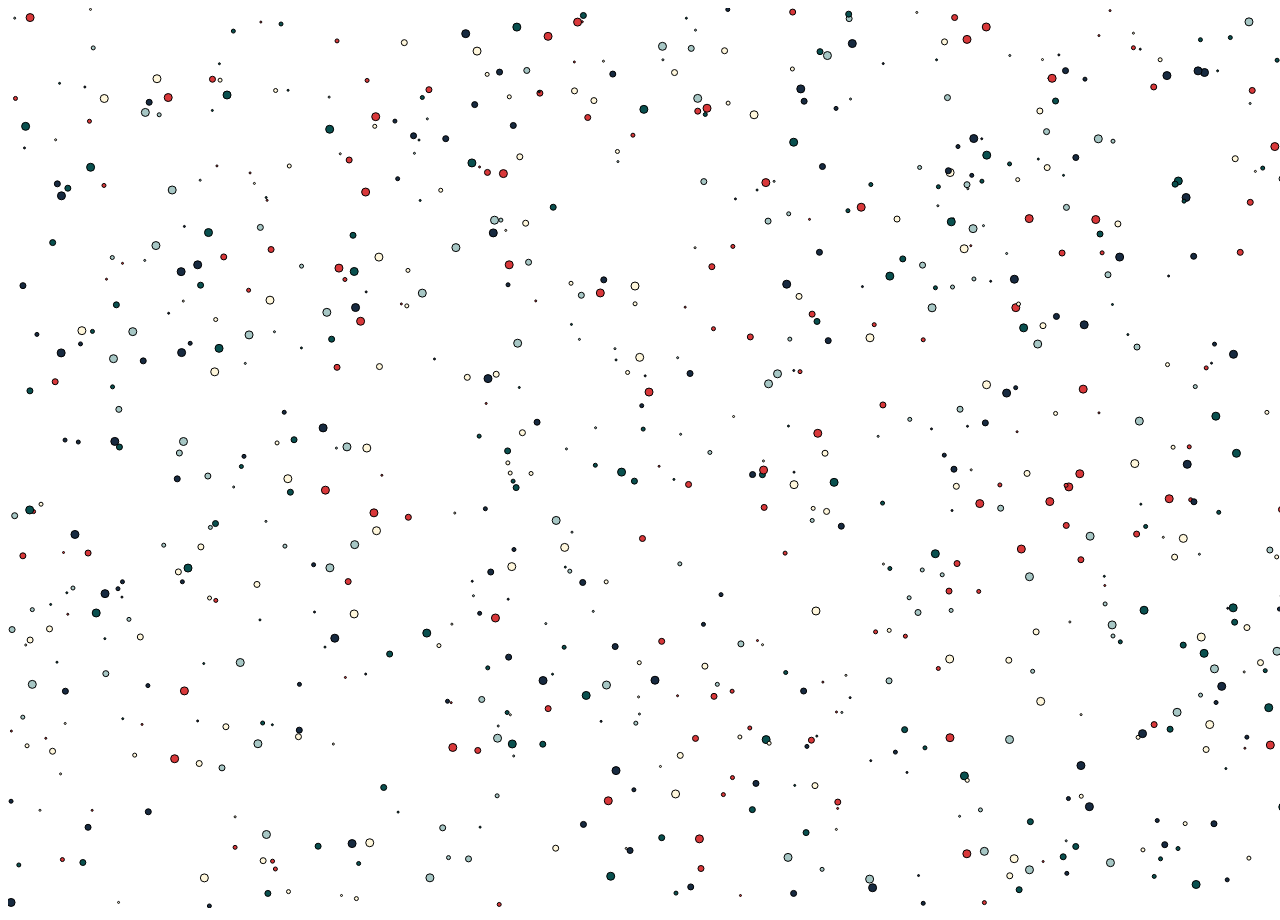
<file: index.html>
<!DOCTYPE html>
<html lang="en">
<head>
    <meta charset="UTF-8">
    <meta name="viewport" content="width=device-width, initial-scale=1.0">
    <meta http-equiv="X-UA-Compatible" content="ie=edge">
    <title>Canvas</title>
    <link rel="preload" href="src/css/styles.css" type="text/css" />
</head>
<body>
    <canvas></canvas>
    <script async type="text/javascript" src="src/js/canvas.js"></script>
    
</body>
</html>
</file>
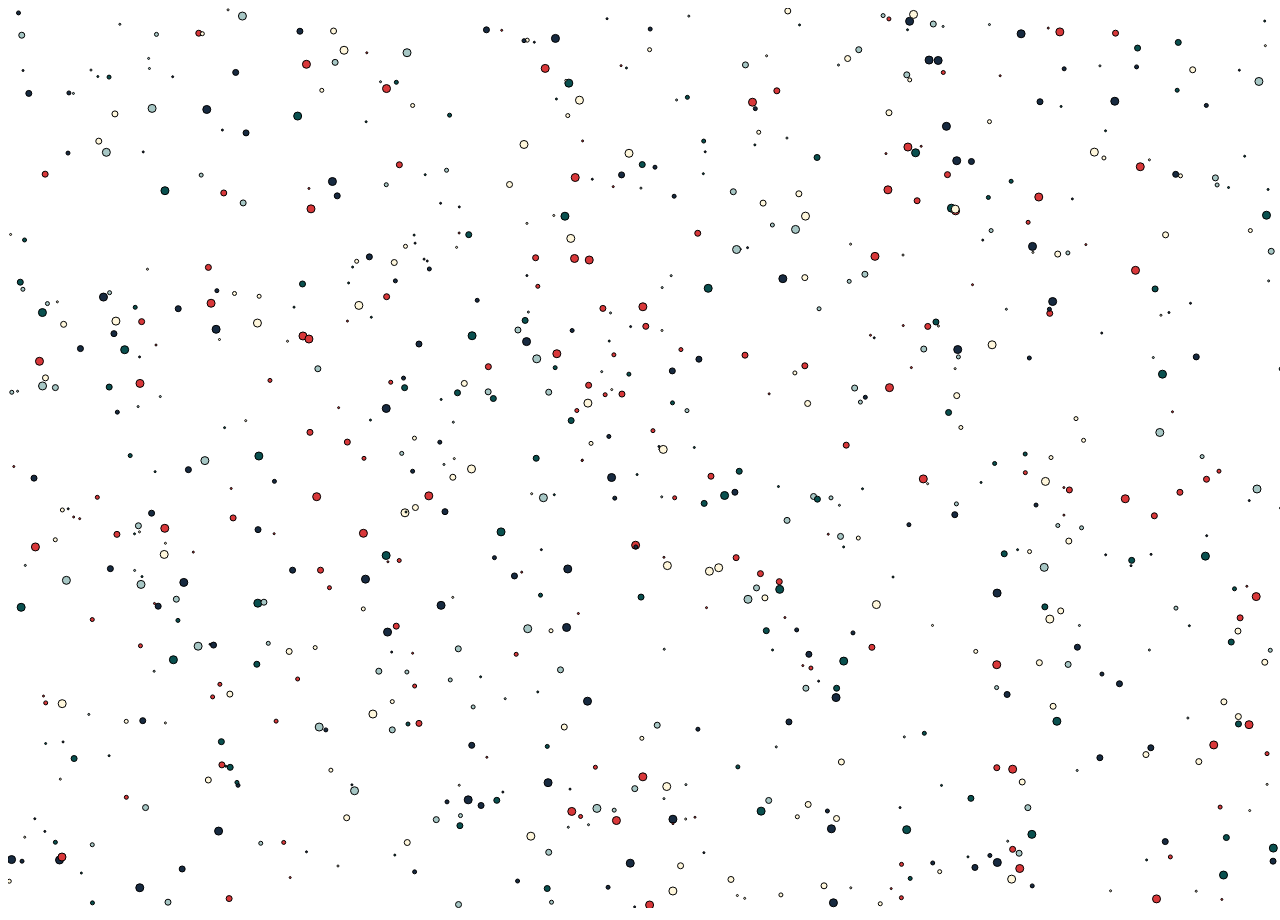
<file: balls.html>
<!DOCTYPE html>
<html lang="en">
<head>
    <meta charset="UTF-8">
    <meta name="viewport" content="width=device-width, initial-scale=1.0">
    <meta http-equiv="X-UA-Compatible" content="ie=edge">
    <title>Balls</title>
    <link rel="preload" href="src/css/balls.css" type="text/css" />
</head>
<body>
    <canvas></canvas>
    <script async type="text/javascript" src="src/js/balls.js"></script>
    
</body>
</html>
</file>
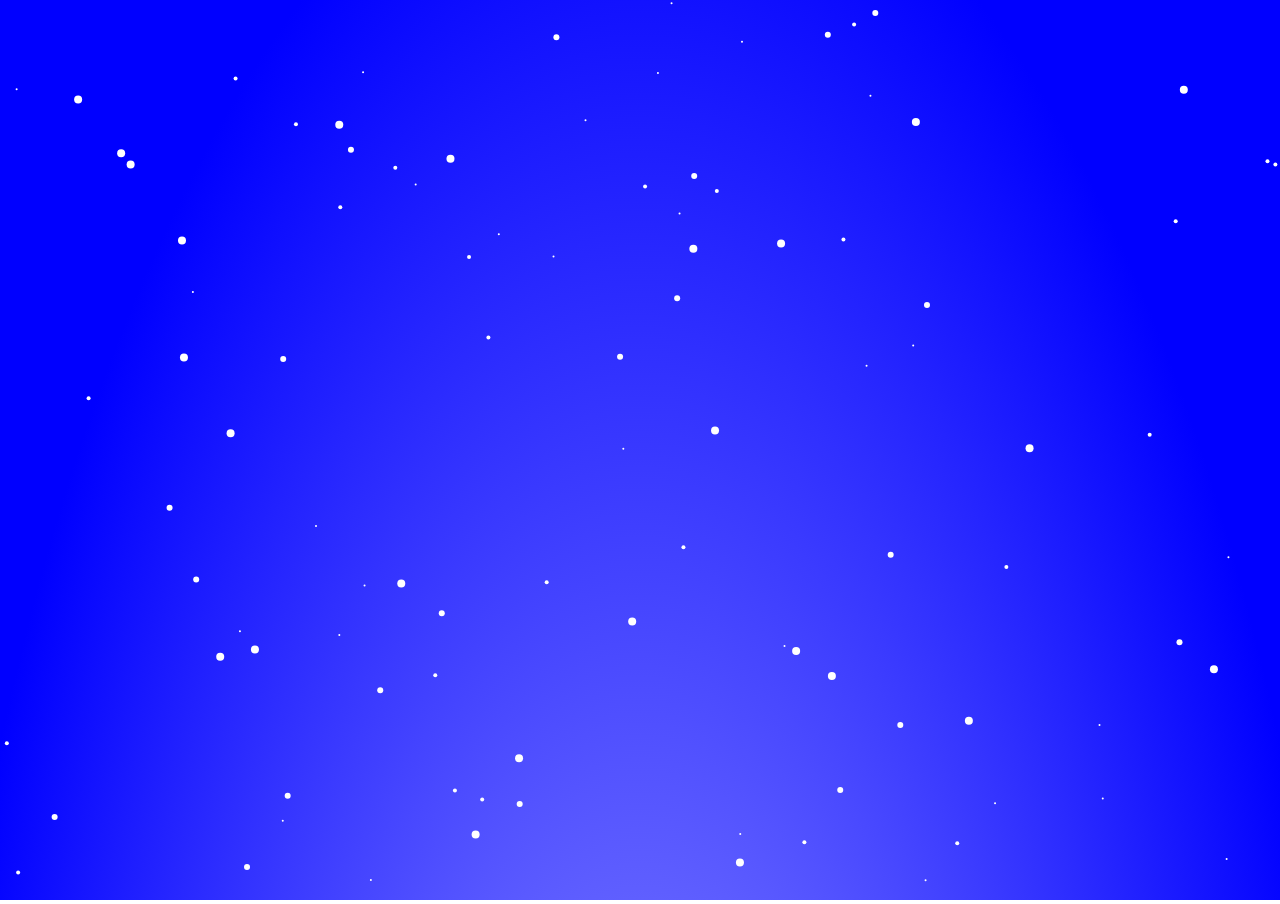
<file: falldown.html>
<!DOCTYPE html>
<html lang="en">
<head>
    <meta charset="UTF-8">
    <meta name="viewport" content="width=device-width, initial-scale=1.0">
    <meta http-equiv="X-UA-Compatible" content="ie=edge">
    <title>Fall Down</title>
    <link rel="stylesheet" href="src/css/falldown.css" type="text/css"/>
</head>
<body>
    <canvas></canvas>
    
    <script type="text/javascript" src="src/js/falldown.js"></script>
    
</body>
</html>
</file>
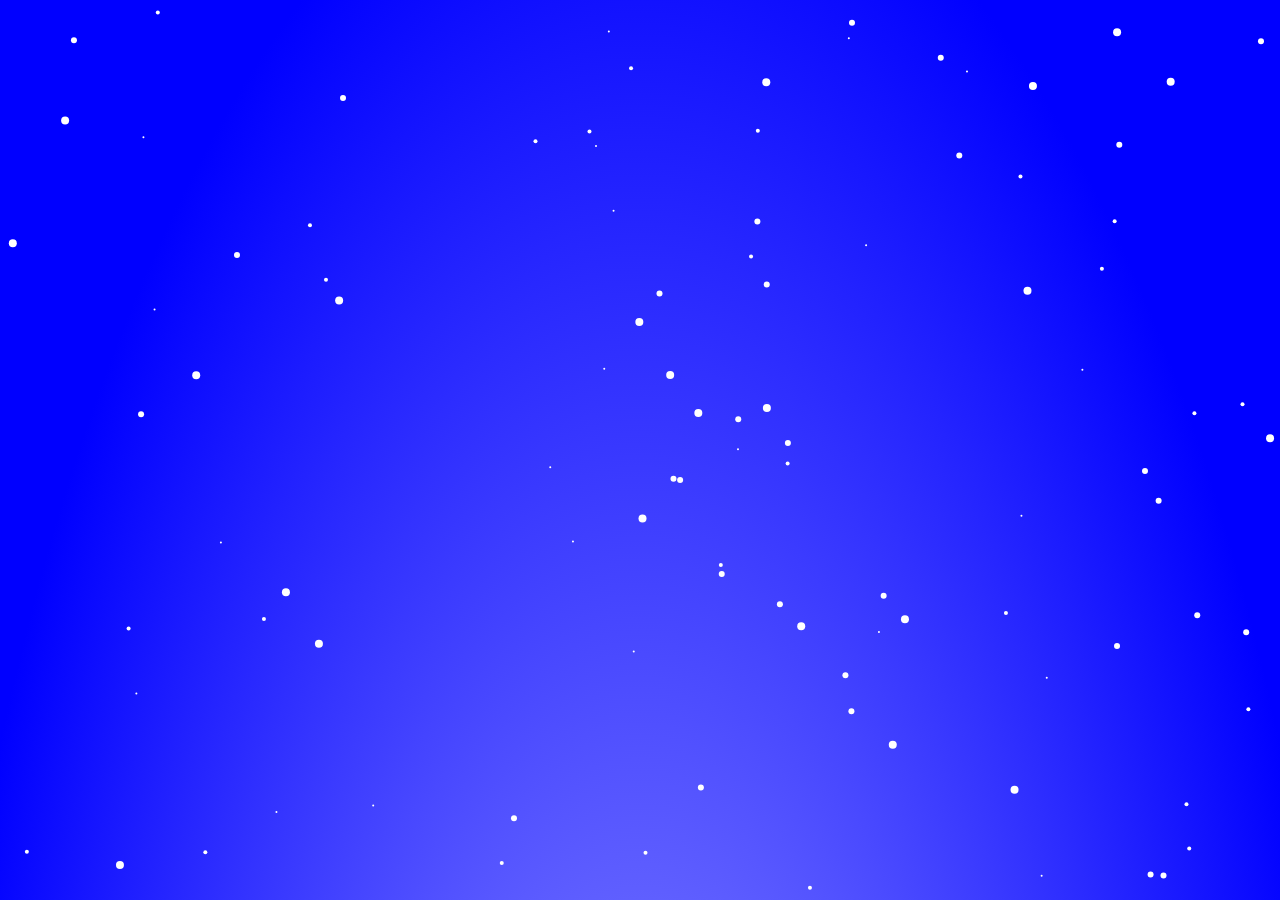
<file: floatup.html>
<!DOCTYPE html>
<html lang="en">
<head>
    <meta charset="UTF-8">
    <meta name="viewport" content="width=device-width, initial-scale=1.0">
    <meta http-equiv="X-UA-Compatible" content="ie=edge">
    <title>FloatUp</title>
    <link rel="stylesheet" href="src/css/floatup.css" type="text/css"/>
</head>
<body>
    <canvas></canvas>
    
    <script type="text/javascript" src="src/js/floatup.js"></script>
    
</body>
</html>
</file>
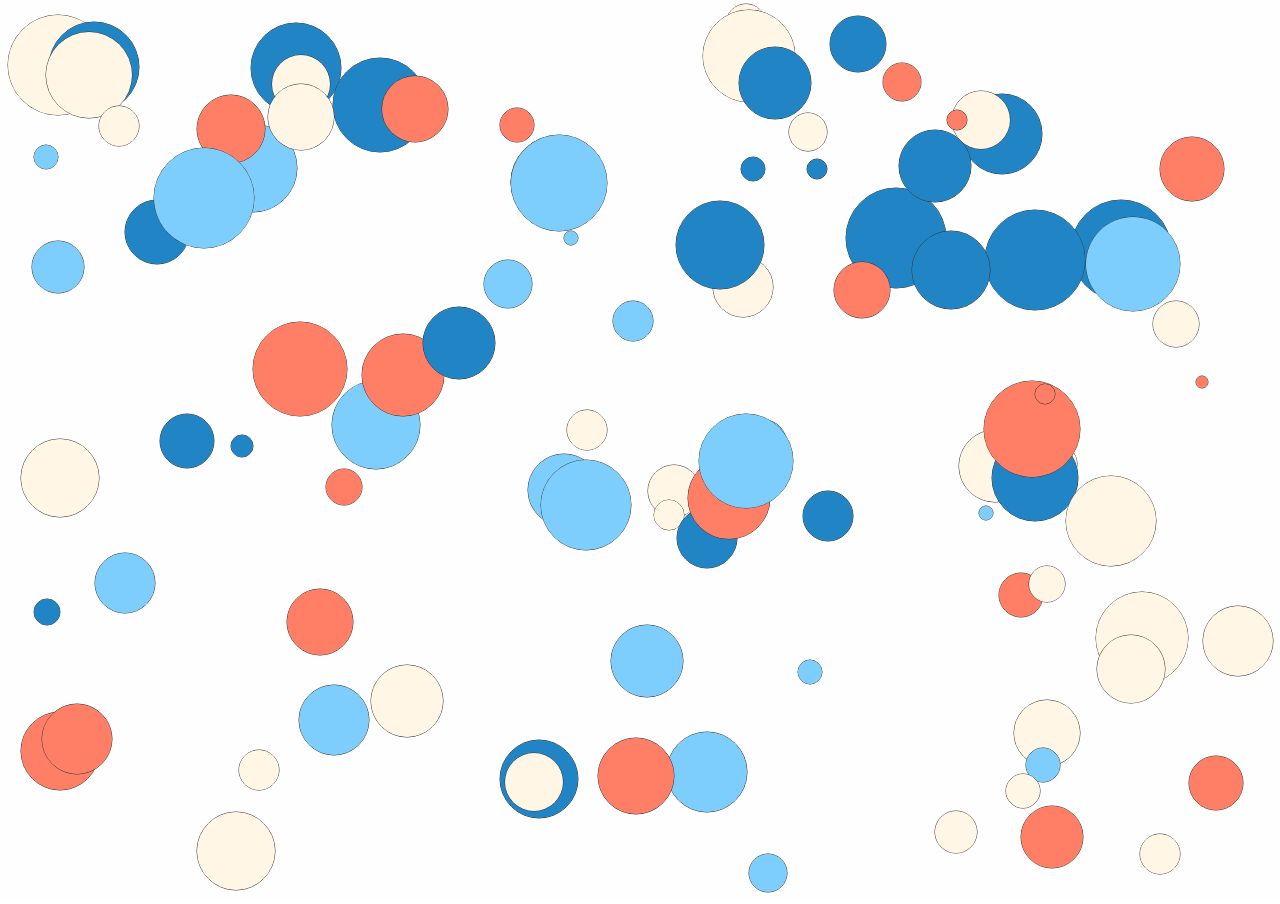
<file: gravity.html>
<!DOCTYPE html>
<html lang="en">
<head>
    <meta charset="UTF-8">
    <meta name="viewport" content="width=device-width, initial-scale=1.0">
    <meta http-equiv="X-UA-Compatible" content="ie=edge">
    <title>Gravity</title>
    <link rel="stylesheet" href="src/css/gravity.css" type="text/css"/>
</head>
<body>
    <canvas></canvas>
    
    <script type="text/javascript" src="src/js/gravity.js"></script>
    
</body>
</html>
</file>
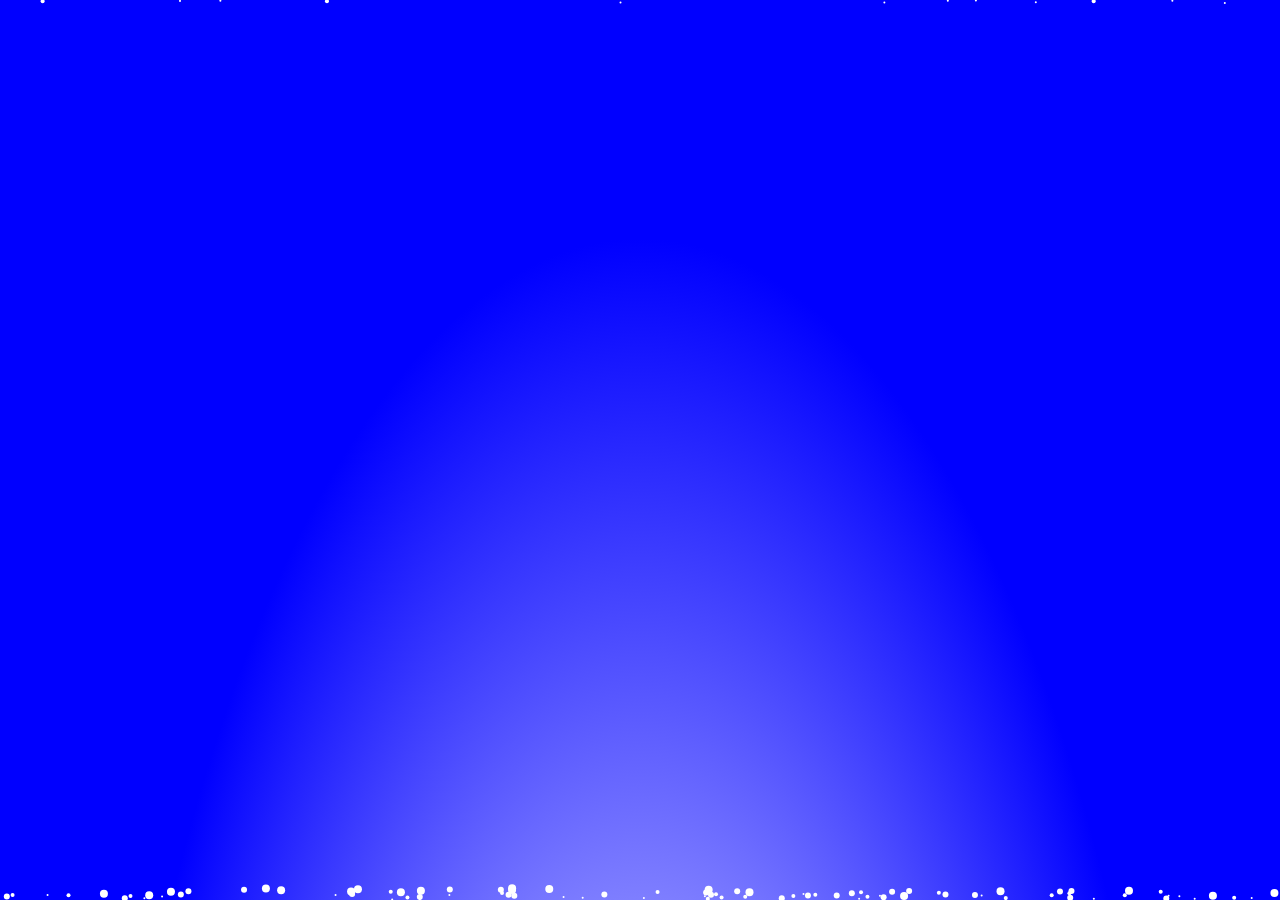
<file: vertical.html>
<!DOCTYPE html>
<html lang="en">
<head>
    <meta charset="UTF-8">
    <meta name="viewport" content="width=device-width, initial-scale=1.0">
    <meta http-equiv="X-UA-Compatible" content="ie=edge">
    <title>Vertical</title>
    <link rel="stylesheet" href="src/css/vertical.css" type="text/css"/>
</head>
<body>
    <canvas></canvas>
    
    <script type="text/javascript" src="src/js/vertical.js"></script>
    
</body>
</html>
</file>
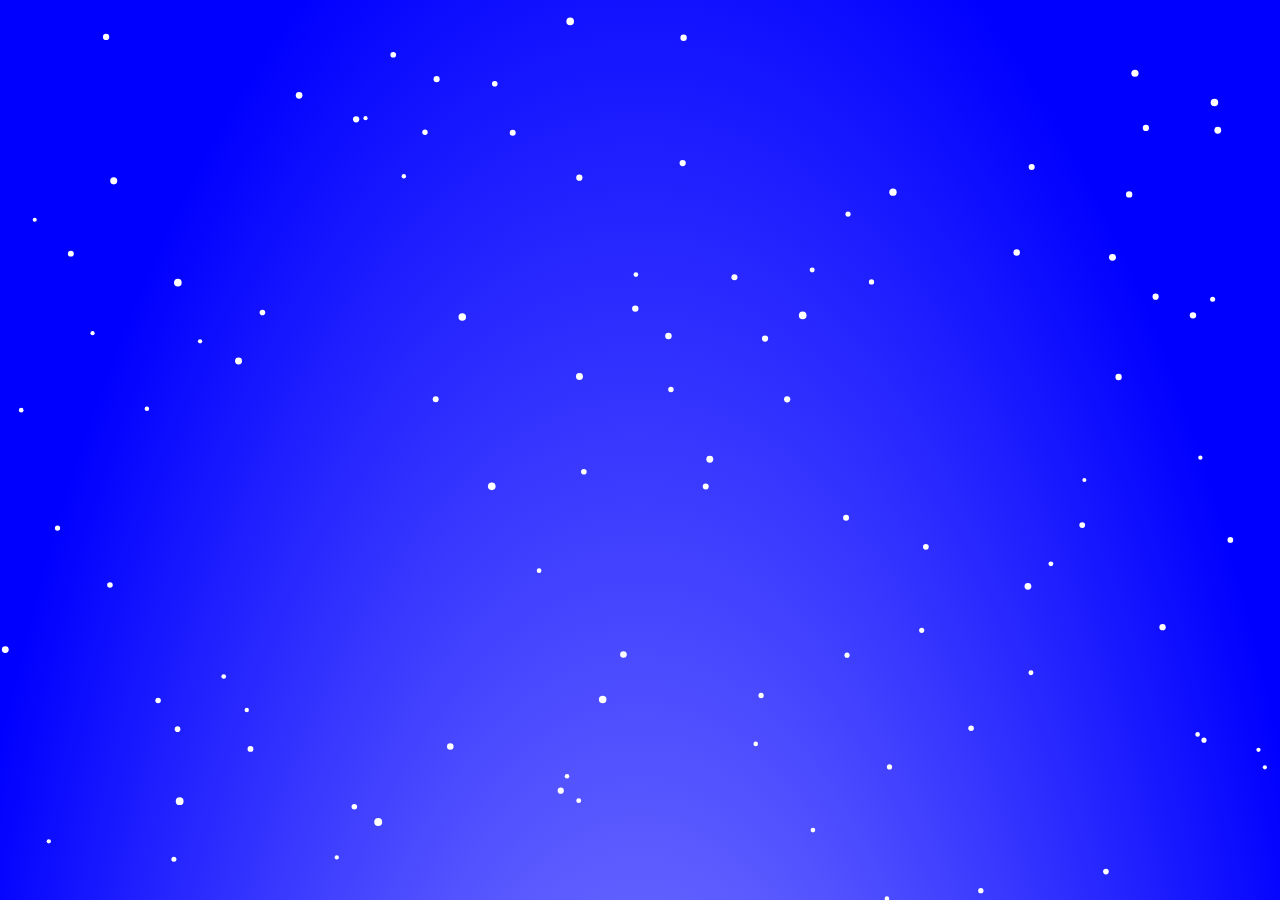
<file: weather-left.html>
<!DOCTYPE html>
<html lang="en">
<head>
    <meta charset="UTF-8">
    <meta name="viewport" content="width=device-width, initial-scale=1.0">
    <meta http-equiv="X-UA-Compatible" content="ie=edge">
    <title>Weather Left</title>
    <link rel="stylesheet" href="src/css/weather-left.css" type="text/css"/>
</head>
<body>
    <canvas></canvas>
    
    <script type="text/javascript" src="src/js/weather-left.js"></script>
    
</body>
</html>
</file>
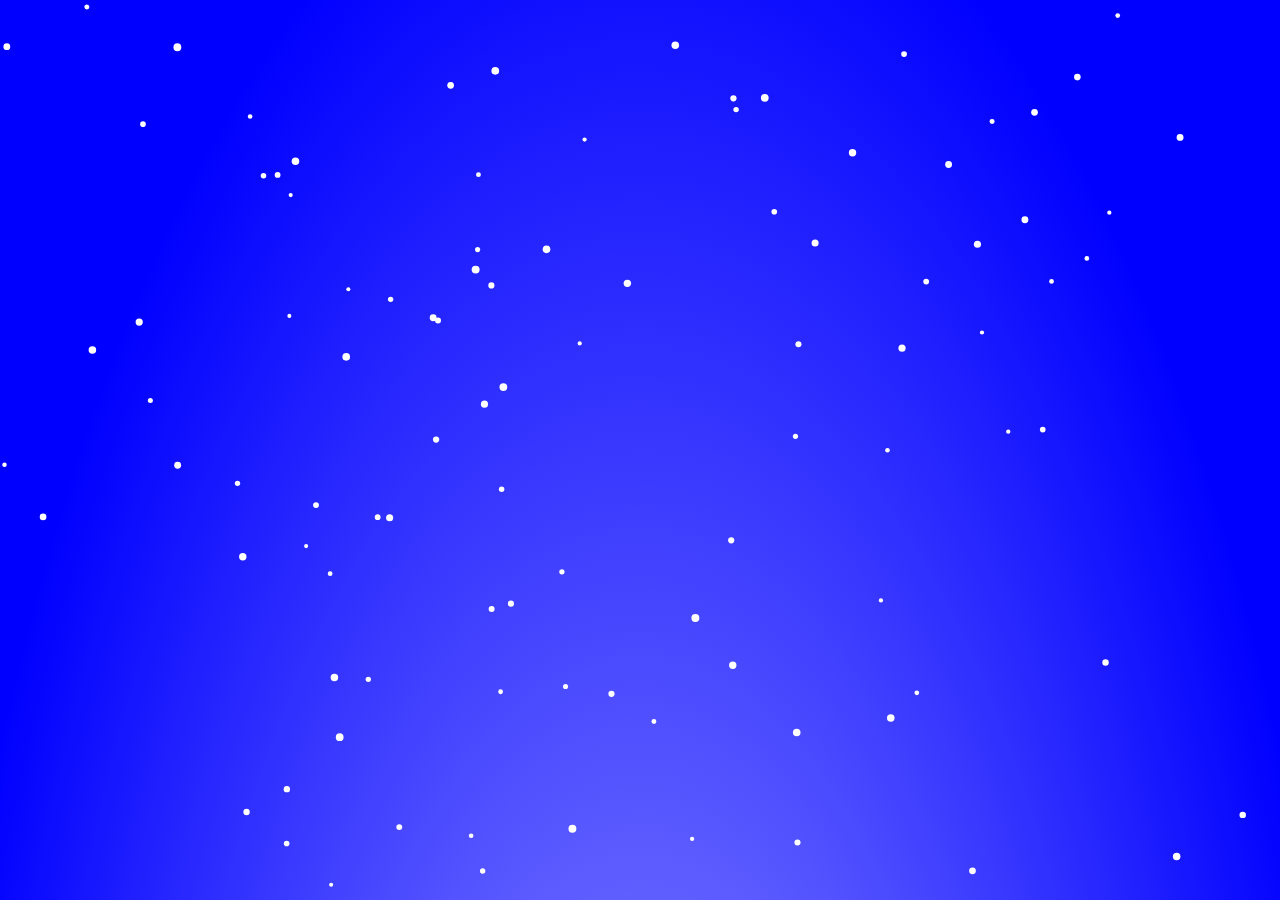
<file: weather-right.html>
<!DOCTYPE html>
<html lang="en">
<head>
    <meta charset="UTF-8">
    <meta name="viewport" content="width=device-width, initial-scale=1.0">
    <meta http-equiv="X-UA-Compatible" content="ie=edge">
    <title>Weather</title>
    <link rel="stylesheet" href="src/css/weather-right.css" type="text/css"/>
</head>
<body>
    <canvas></canvas>
    
    <script type="text/javascript" src="src/js/weather-right.js"></script>
    
</body>
</html>
</file>
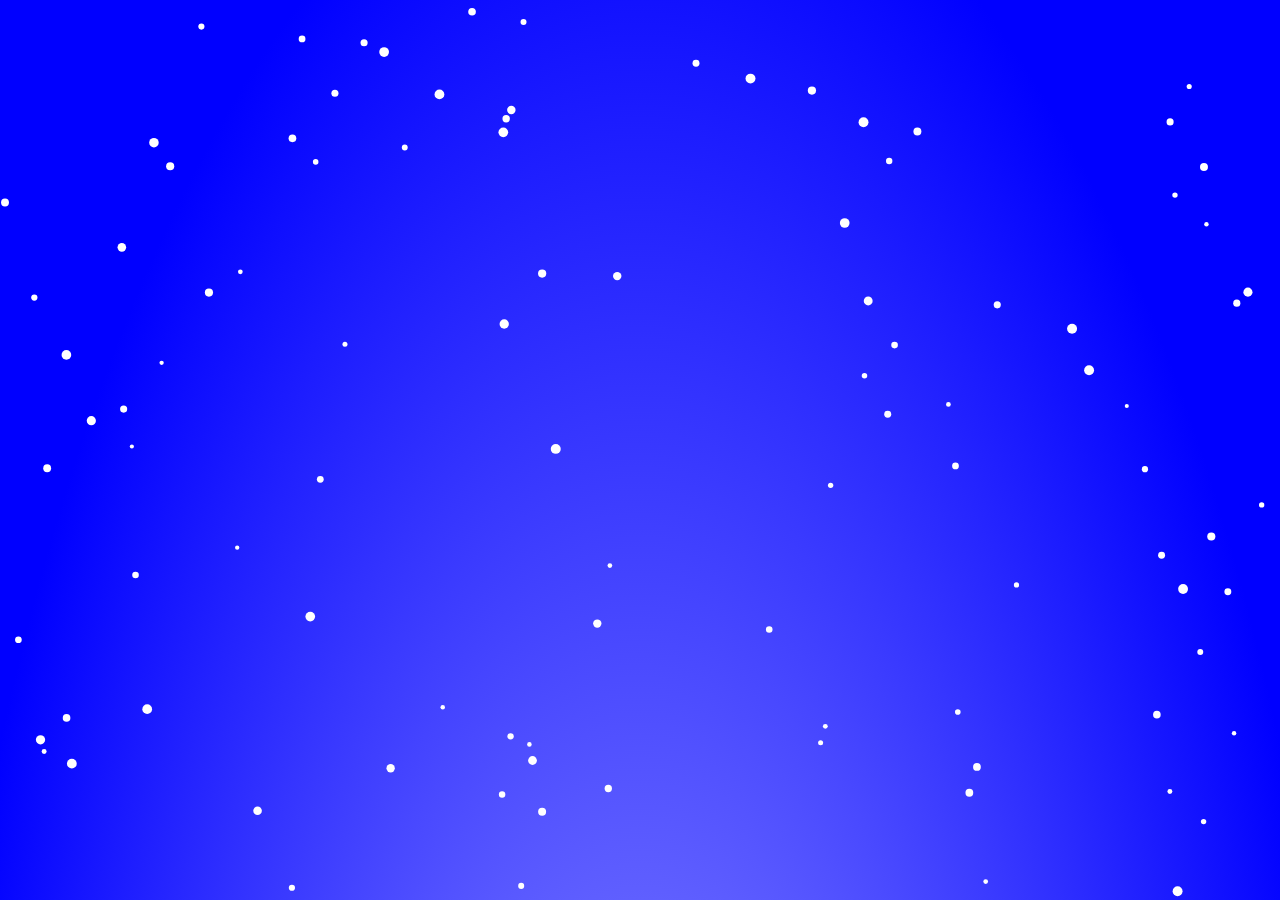
<file: weather.html>
<!DOCTYPE html>
<html lang="en">
<head>
    <meta charset="UTF-8">
    <meta name="viewport" content="width=device-width, initial-scale=1.0">
    <meta http-equiv="X-UA-Compatible" content="ie=edge">
    <title>Weather</title>
    <link rel="stylesheet" href="src/css/weather.css" type="text/css"/>
</head>
<body>
    <canvas></canvas>
    
    <script type="text/javascript" src="src/js/weather.js"></script>
    
</body>
</html>
</file>
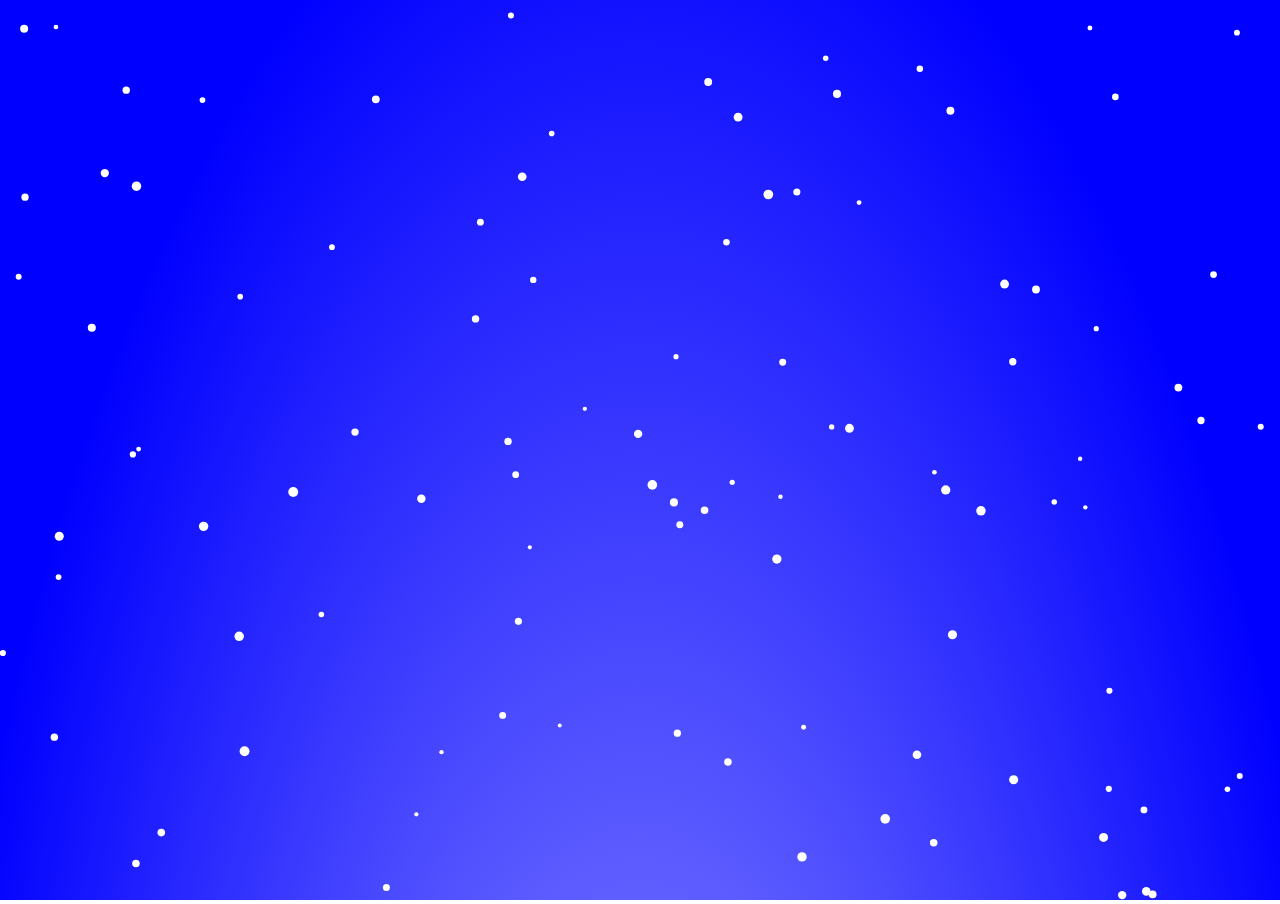
<file: wobbledown.html>
<!DOCTYPE html>
<html lang="en">
<head>
    <meta charset="UTF-8">
    <meta name="viewport" content="width=device-width, initial-scale=1.0">
    <meta http-equiv="X-UA-Compatible" content="ie=edge">
    <title>Wobble Down</title>
    <link rel="stylesheet" href="src/css/wobbledown.css" type="text/css"/>
</head>
<body>
    <canvas></canvas>
    
    <script type="text/javascript" src="src/js/wobbledown.js"></script>
    
</body>
</html>
</file>
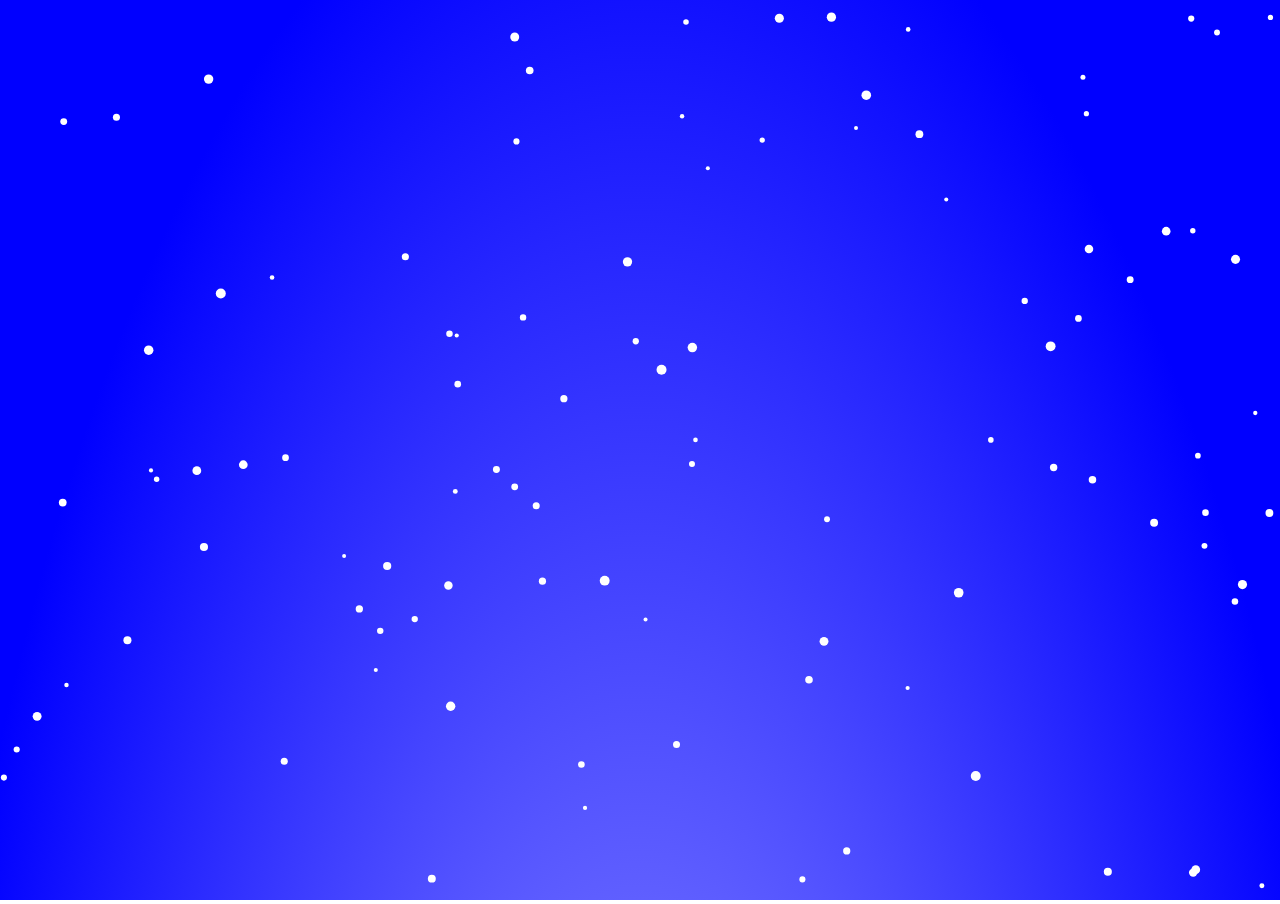
<file: wobbleup.html>
<!DOCTYPE html>
<html lang="en">
<head>
    <meta charset="UTF-8">
    <meta name="viewport" content="width=device-width, initial-scale=1.0">
    <meta http-equiv="X-UA-Compatible" content="ie=edge">
    <title>Wobble Up</title>
    <link rel="stylesheet" href="src/css/wobbleup.css" type="text/css"/>
</head>
<body>
    <canvas></canvas>
    
    <script type="text/javascript" src="src/js/wobbleup.js"></script>
    
</body>
</html>
</file>
<file: src/css/styles.css>
html,body {
    margin: 0;
    padding: 0;
}

canvas {
    background: #fefefe;
}
</file>
<file: src/css/balls.css>
html,body {
    margin: 0;
    padding: 0;
}

canvas {
    background: pink;
}
</file>
<file: src/css/falldown.css>
html,body {
    margin: 0;
    padding: 0;
}

canvas {
    
    background: blue;
    background: radial-gradient(at center 175vh, #9999ff 0%, blue 80%);

}
</file>
<file: src/css/floatup.css>
html,body {
    margin: 0;
    padding: 0;
}

canvas {
    
    background: blue;
    background: radial-gradient(at center 175vh, #9999ff 0%, blue 80%);

}
</file>
<file: src/css/gravity.css>
html,body {
    margin: 0;
    padding: 0;
}

canvas {
    
    background: #fefefe;
    /*background: radial-gradient(at center 175vh, #9999ff 0%, blue 80%);*/

}
</file>
<file: src/css/vertical.css>
html,body {
    margin: 0;
    padding: 0;
}

canvas {
    
    background: blue;
    background: radial-gradient(at center 175vh, white 0%, blue 60%);

}
</file>
<file: src/css/weather-left.css>
html,body {
    margin: 0;
    padding: 0;
}

canvas {
    
    background: blue;
    background: radial-gradient(at center 175vh, #9999ff 0%, blue 80%);

}
</file>
<file: src/css/weather-right.css>
html,body {
    margin: 0;
    padding: 0;
}

canvas {
    
    background: blue;
    background: radial-gradient(at center 175vh, #9999ff 0%, blue 80%);

}
</file>
<file: src/css/weather.css>
html,body {
    margin: 0;
    padding: 0;
}

canvas {
    
    background: blue;
    background: radial-gradient(at center 175vh, #9999ff 0%, blue 80%);

}
</file>
<file: src/css/wobbledown.css>
html,body {
    margin: 0;
    padding: 0;
}

canvas {
    
    background: blue;
    background: radial-gradient(at center 175vh, #9999ff 0%, blue 80%);

}
</file>
<file: src/css/wobbleup.css>
html,body {
    margin: 0;
    padding: 0;
}

canvas {
    
    background: blue;
    background: radial-gradient(at center 175vh, #9999ff 0%, blue 80%);

}
</file>
